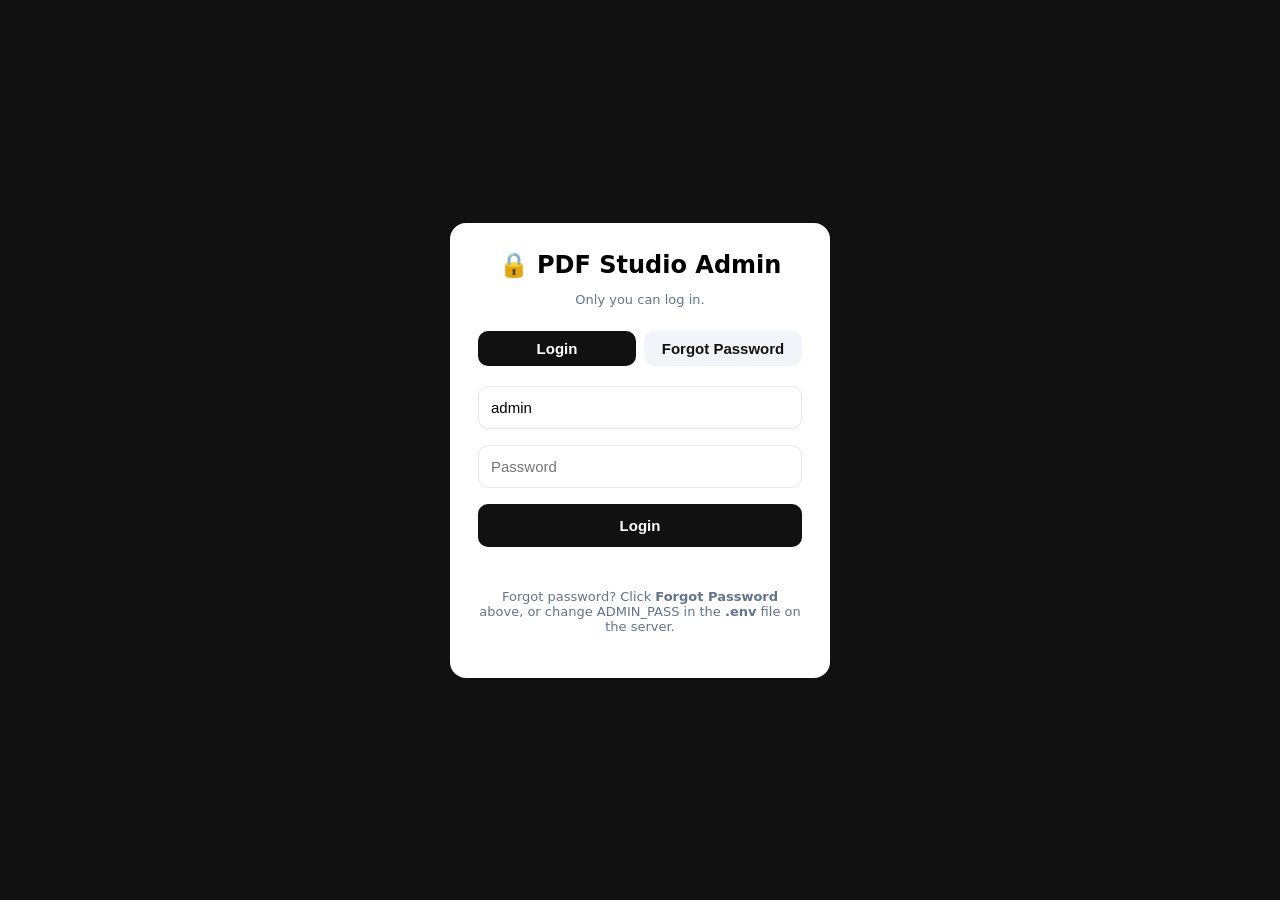
<file: admin-login.html>
<!DOCTYPE html>
<html lang="en"><head><meta charset="UTF-8"><meta name="viewport" content="width=device-width,initial-scale=1">
<title>Admin Login - PDF Studio</title>
<style>
*{box-sizing:border-box} body{font-family:system-ui,sans-serif;margin:0;background:#111;display:flex;align-items:center;justify-content:center;min-height:100vh;padding:16px}
.card{background:#fff;border-radius:16px;padding:28px;width:100%;max-width:380px;text-align:center}
h2{margin:0 0 6px} .small{color:#64748b;font-size:13px;margin-bottom:16px}
input{width:100%;padding:12px;border:1px solid #e5e7eb;border-radius:10px;margin:8px 0;font-size:15px}
button{width:100%;background:#111;color:#fff;border:0;padding:13px;border-radius:10px;font-weight:800;font-size:15px;cursor:pointer;margin-top:8px}
button:disabled{opacity:.6}
#error,#forgotError,#forgotSuccess{font-size:13px;min-height:18px;margin-top:8px}
#error,#forgotError{color:#dc2626} #forgotSuccess{color:#16a34a}
.tabs{display:flex;gap:8px;margin-bottom:12px}
.tabs button{background:#f1f5f9;color:#111;padding:9px;flex:1}
.tabs button.active{background:#111;color:#fff}
</style></head><body>
<div class="card">
<h2>🔒 PDF Studio Admin</h2>
<p class="small">Only you can log in.</p>
<div class="tabs"><button id="tabLogin" class="active" onclick="showTab('login')">Login</button><button id="tabForgot" onclick="showTab('forgot')">Forgot Password</button></div>
<div id="loginBox">
<input type="text" id="username" placeholder="Username" value="admin">
<input type="password" id="password" placeholder="Password" onkeydown="if(event.key==='Enter') login()">
<button id="loginBtn" onclick="login()">Login</button>
<div id="error"></div>
</div>
<div id="forgotBox" style="display:none">
<p class="small">Enter your Recovery Code, then create a new password. Your Recovery Code is in your <b>.env</b> file.</p>
<input type="text" id="recoveryCode" placeholder="Recovery Code">
<input type="password" id="newPass" placeholder="New Password (min 6 characters)">
<input type="password" id="newPass2" placeholder="Confirm New Password">
<button onclick="forgot()">🔑 Set New Password</button>
<div id="forgotError"></div><div id="forgotSuccess"></div>
</div>
<p class="small" style="margin-top:16px;">Forgot password? Click <b>Forgot Password</b> above, or change ADMIN_PASS in the <b>.env</b> file on the server.</p>
</div>
<script src="./config.js"></script>
<script>
function showTab(which){
  document.getElementById('loginBox').style.display = which==='login' ? 'block' : 'none';
  document.getElementById('forgotBox').style.display = which==='forgot' ? 'block' : 'none';
  document.getElementById('tabLogin').classList.toggle('active', which==='login');
  document.getElementById('tabForgot').classList.toggle('active', which==='forgot');
}
async function login(){
  const btn = document.getElementById('loginBtn');
  btn.disabled = true; btn.textContent = 'Checking...';
  const username = document.getElementById('username').value;
  const password = document.getElementById('password').value;
  // FIX: credentials include karna zaroori hai warna session nahi banega
  const r = await fetch(API_BASE + '/api/admin/login', { method:'POST', headers:{'Content-Type':'application/json'}, credentials:'include', body: JSON.stringify({username, password}) });
  const data = await r.json();
  if(data.ok){
    // FIX SPLIT: Backend ke /admin-bilal-123 pe mat jao, Frontend ke admin.html pe jao
    window.location.href = './admin.html';
  } else {
    document.getElementById('error').textContent = data.error || 'Incorrect password!';
    btn.disabled = false; btn.textContent = 'Login';
  }
}
async function forgot(){
  const recoveryCode = document.getElementById('recoveryCode').value.trim();
  const newPassword = document.getElementById('newPass').value;
  const newPassword2 = document.getElementById('newPass2').value;
  document.getElementById('forgotError').textContent = '';
  document.getElementById('forgotSuccess').textContent = '';
  if(newPassword !== newPassword2){ document.getElementById('forgotError').textContent = 'Both passwords do not match!'; return; }
  if(newPassword.length < 6){ document.getElementById('forgotError').textContent = 'Password must be at least 6 characters'; return; }
  const r = await fetch(API_BASE + '/api/admin/forgot', { method:'POST', headers:{'Content-Type':'application/json'}, body: JSON.stringify({recoveryCode, newPassword}) });
  const data = await r.json();
  if(data.ok){ document.getElementById('forgotSuccess').textContent = '✅ ' + data.message + ' Now login from the Login tab.'; }
  else document.getElementById('forgotError').textContent = data.error;
}
</script>
</body></html>
</file>
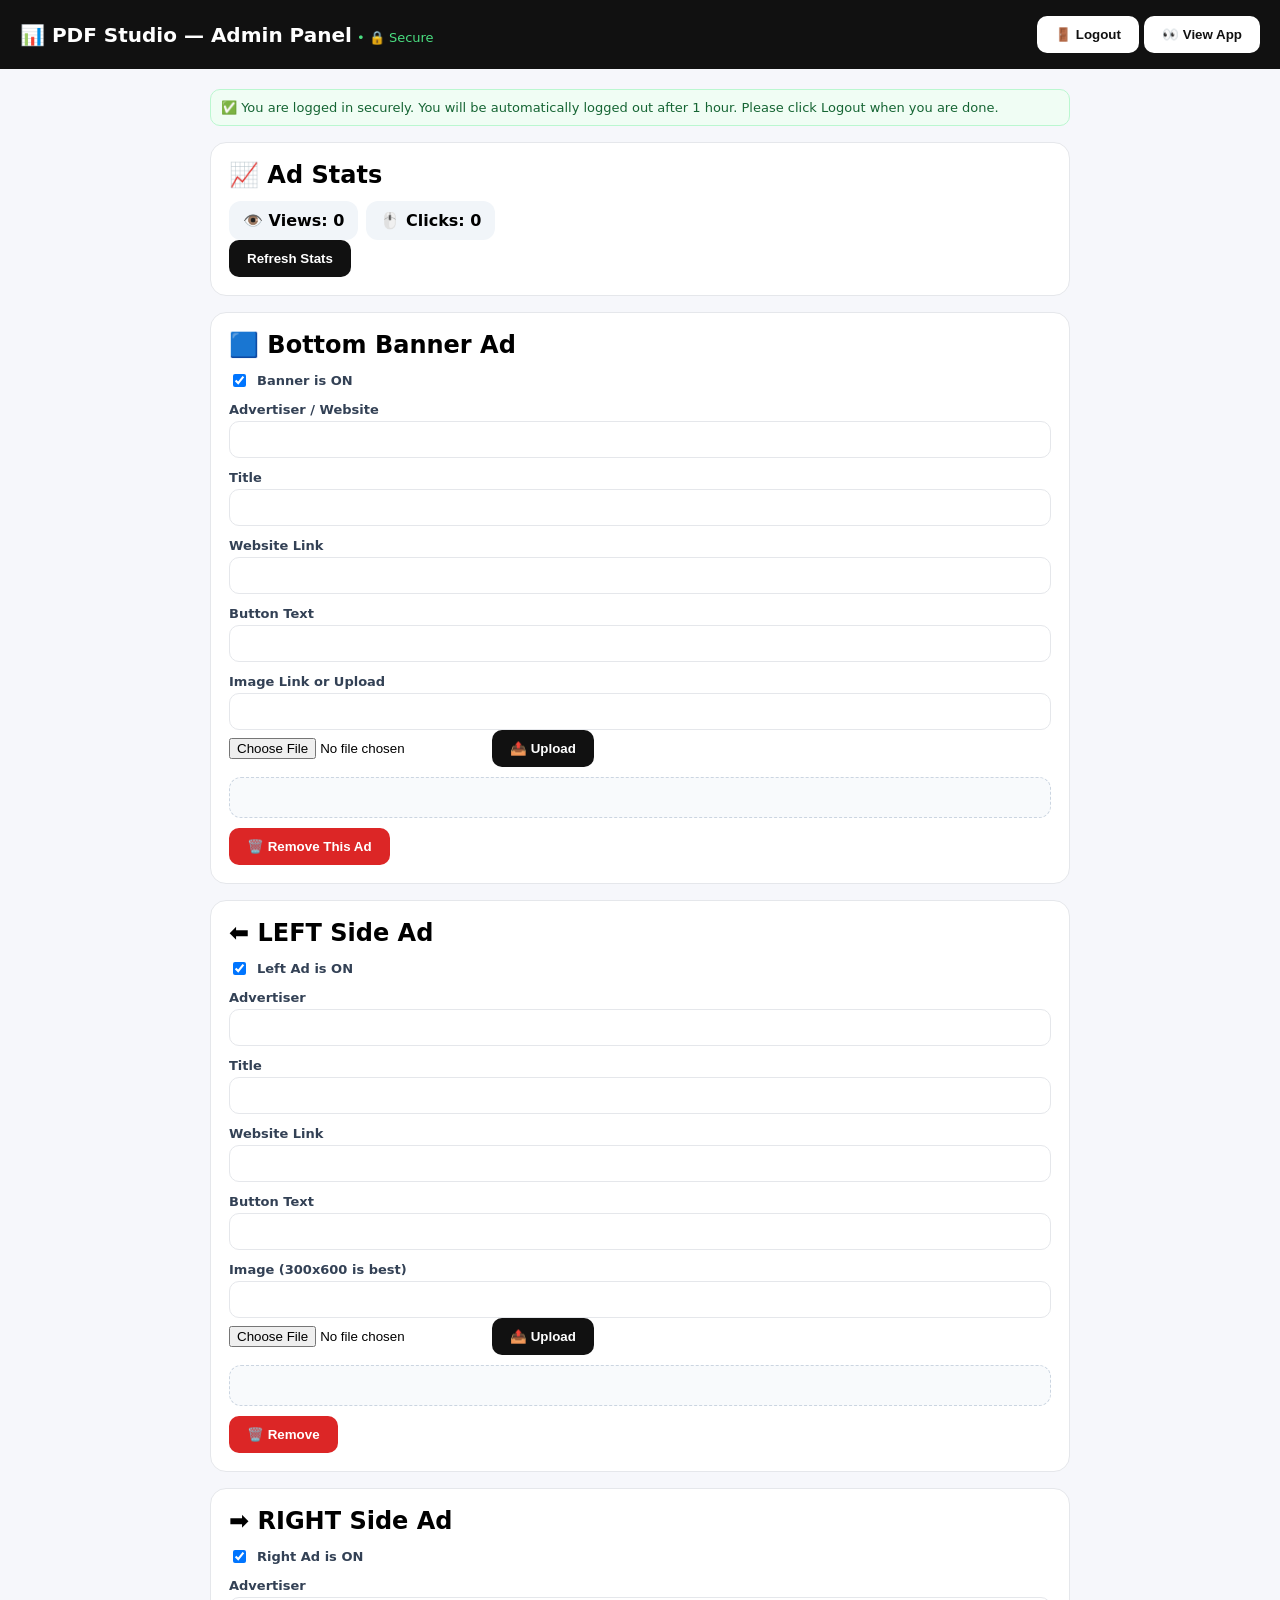
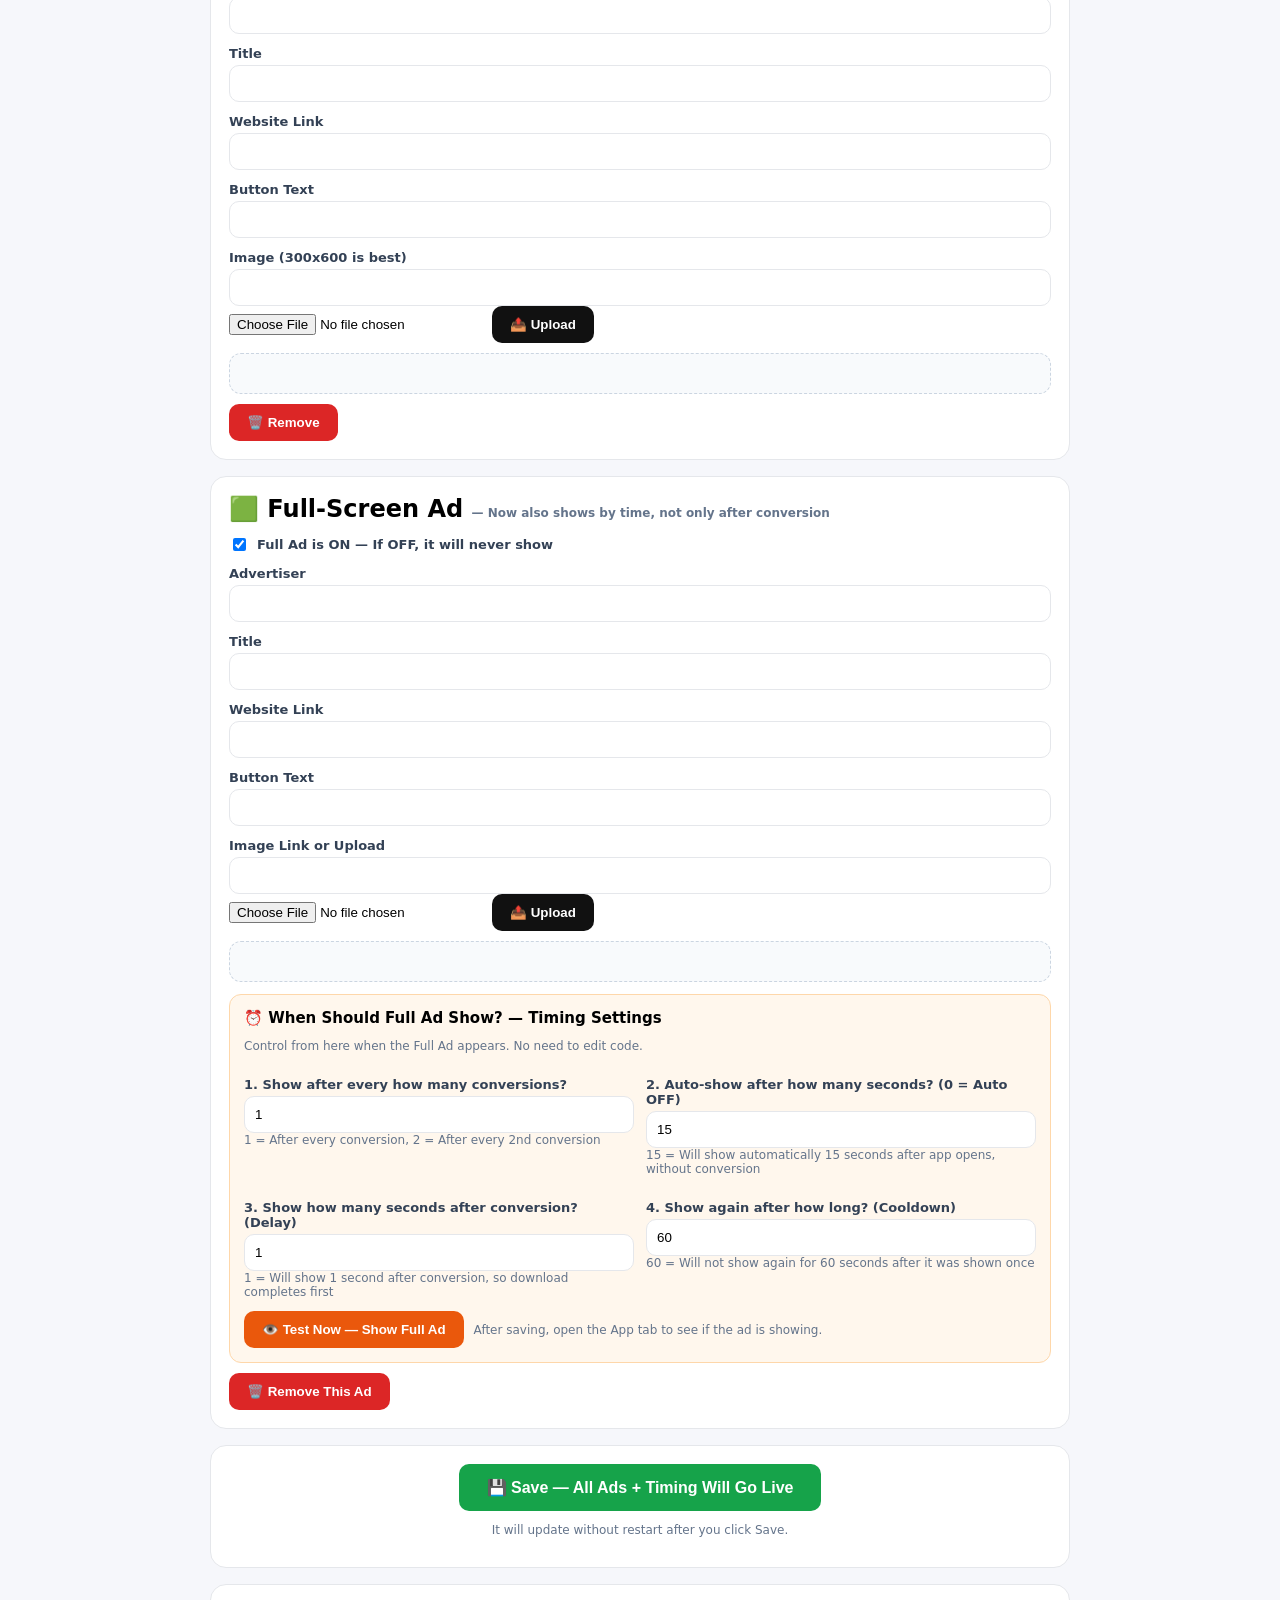
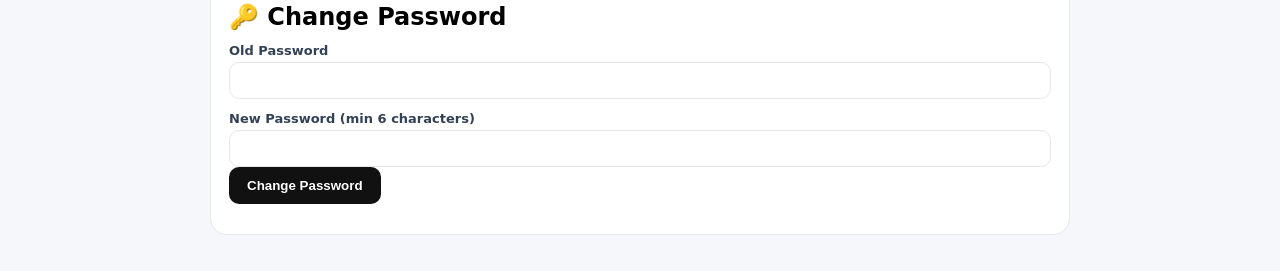
<file: admin.html>
<!DOCTYPE html>
<html lang="en"><head><meta charset="UTF-8"><meta name="viewport" content="width=device-width,initial-scale=1">
<title>Admin Panel - PDF Studio Ads</title>
<style>
*{box-sizing:border-box} body{font-family:system-ui,sans-serif;margin:0;background:#f6f7fb}
header{background:#111;color:#fff;padding:16px 20px;display:flex;justify-content:space-between;align-items:center;flex-wrap:wrap;gap:10px} header b{font-size:20px} header span{color:#4ade80;font-size:13px}
.wrap{max-width:900px;margin:0 auto;padding:20px}
.card{background:#fff;border:1px solid #e5e7eb;border-radius:16px;padding:18px;margin-bottom:16px}
h2{margin:0 0 12px} label{font-size:13px;font-weight:600;color:#334155;display:block;margin:12px 0 4px}
input[type=text],input[type=url],input[type=password],input[type=number]{width:100%;padding:10px;border:1px solid #e5e7eb;border-radius:10px}
.row{display:flex;gap:10px;flex-wrap:wrap;align-items:center}
.btn{background:#2563eb;color:#fff;border:0;padding:11px 18px;border-radius:10px;font-weight:700;cursor:pointer}
.btn.green{background:#16a34a} .btn.dark{background:#111} .btn.red{background:#dc2626} .btn.white{background:#fff;color:#111} .btn.orange{background:#ea580c}
.preview{border:1px dashed #cbd5e1;border-radius:12px;padding:10px;margin-top:10px;text-align:center;background:#f8fafc}
.preview img{max-width:100%;max-height:180px;border-radius:10px}
.stat{display:inline-block;background:#f1f5f9;padding:10px 14px;border-radius:12px;margin-right:8px;font-weight:700}
.small{font-size:12px;color:#64748b}
.toggle{display:flex;gap:8px;align-items:center;margin:8px 0}
.secure{background:#f0fdf4;border:1px solid #bbf7d0;padding:10px;border-radius:10px;font-size:13px;color:#166534}
.time-box{background:#fff7ed;border:1px solid #fed7aa;border-radius:12px;padding:14px;margin-top:12px}
.time-box h3{margin:0 0 8px;font-size:15px}
.grid2{display:grid;grid-template-columns:1fr 1fr;gap:12px}
@media(max-width:600px){ .grid2{grid-template-columns:1fr} }
</style></head><body>
<header><div><b>📊 PDF Studio — Admin Panel</b> <span>• 🔒 Secure</span></div><div><button class="btn white" onclick="logout()">🚪 Logout</button> <a href="/" target="_blank"><button class="btn white">👀 View App</button></a></div></header>
<div class="wrap">
<div class="card secure">✅ You are logged in securely. You will be automatically logged out after 1 hour. Please click Logout when you are done.</div>

<div class="card">
<h2>📈 Ad Stats</h2>
<div><span class="stat">👁️ Views: <span id="statViews">0</span></span><span class="stat">🖱️ Clicks: <span id="statClicks">0</span></span></div>
<button class="btn dark" onclick="loadStats()">Refresh Stats</button>
</div>

<div class="card">
<h2>🟦 Bottom Banner Ad</h2>
<label class="toggle"><input type="checkbox" id="banner_enabled" checked> Banner is ON</label>
<label>Advertiser / Website</label><input type="text" id="banner_advertiser">
<label>Title</label><input type="text" id="banner_title">
<label>Website Link</label><input type="url" id="banner_link">
<label>Button Text</label><input type="text" id="banner_button">
<label>Image Link or Upload</label><input type="url" id="banner_image_url">
<div class="row"><input type="file" id="banner_file" accept="image/*"><button class="btn dark" onclick="uploadImage('banner')">📤 Upload</button></div>
<div class="preview"><img id="banner_preview"><div class="small" id="banner_image_label"></div></div>
<div class="row" style="margin-top:10px;"><button class="btn red" onclick="removeAd('banner')">🗑️ Remove This Ad</button></div>
</div>

<div class="card">
<h2>⬅️ LEFT Side Ad</h2>
<label class="toggle"><input type="checkbox" id="left_enabled" checked> Left Ad is ON</label>
<label>Advertiser</label><input type="text" id="left_advertiser">
<label>Title</label><input type="text" id="left_title">
<label>Website Link</label><input type="url" id="left_link">
<label>Button Text</label><input type="text" id="left_button">
<label>Image (300x600 is best)</label><input type="url" id="left_image_url">
<div class="row"><input type="file" id="left_file" accept="image/*"><button class="btn dark" onclick="uploadImage('left')">📤 Upload</button></div>
<div class="preview"><img id="left_preview"><div class="small" id="left_image_label"></div></div>
<div class="row" style="margin-top:10px;"><button class="btn red" onclick="removeAd('left')">🗑️ Remove</button></div>
</div>

<div class="card">
<h2>➡️ RIGHT Side Ad</h2>
<label class="toggle"><input type="checkbox" id="right_enabled" checked> Right Ad is ON</label>
<label>Advertiser</label><input type="text" id="right_advertiser">
<label>Title</label><input type="text" id="right_title">
<label>Website Link</label><input type="url" id="right_link">
<label>Button Text</label><input type="text" id="right_button">
<label>Image (300x600 is best)</label><input type="url" id="right_image_url">
<div class="row"><input type="file" id="right_file" accept="image/*"><button class="btn dark" onclick="uploadImage('right')">📤 Upload</button></div>
<div class="preview"><img id="right_preview"><div class="small" id="right_image_label"></div></div>
<div class="row" style="margin-top:10px;"><button class="btn red" onclick="removeAd('right')">🗑️ Remove</button></div>
</div>

<div class="card">
<h2>🟩 Full-Screen Ad <span class="small">— Now also shows by time, not only after conversion</span></h2>
<label class="toggle"><input type="checkbox" id="inter_enabled" checked> Full Ad is ON — If OFF, it will never show</label>
<label>Advertiser</label><input type="text" id="inter_advertiser">
<label>Title</label><input type="text" id="inter_title">
<label>Website Link</label><input type="url" id="inter_link">
<label>Button Text</label><input type="text" id="inter_button">
<label>Image Link or Upload</label><input type="url" id="inter_image_url">
<div class="row"><input type="file" id="inter_file" accept="image/*"><button class="btn dark" onclick="uploadImage('inter')">📤 Upload</button></div>
<div class="preview"><img id="inter_preview"><div class="small" id="inter_image_label"></div></div>

<div class="time-box">
<h3>⏰ When Should Full Ad Show? — Timing Settings</h3>
<p class="small">Control from here when the Full Ad appears. No need to edit code.</p>
<div class="grid2">
<div><label>1. Show after every how many conversions?</label><input type="number" id="inter_showAfterConverts" min="1" max="10" value="1"><div class="small">1 = After every conversion, 2 = After every 2nd conversion</div></div>
<div><label>2. Auto-show after how many seconds? (0 = Auto OFF)</label><input type="number" id="inter_autoShow" min="0" max="300" value="15"><div class="small">15 = Will show automatically 15 seconds after app opens, without conversion</div></div>
<div><label>3. Show how many seconds after conversion? (Delay)</label><input type="number" id="inter_delay" min="0" max="10" value="1"><div class="small">1 = Will show 1 second after conversion, so download completes first</div></div>
<div><label>4. Show again after how long? (Cooldown)</label><input type="number" id="inter_cooldown" min="0" max="600" value="60"><div class="small">60 = Will not show again for 60 seconds after it was shown once</div></div>
</div>
<div class="row" style="margin-top:12px;"><button class="btn orange" onclick="testFullAd()">👁️ Test Now — Show Full Ad</button><span class="small">After saving, open the App tab to see if the ad is showing.</span></div>
</div>

<div class="row" style="margin-top:10px;"><button class="btn red" onclick="removeAd('inter')">🗑️ Remove This Ad</button></div>
</div>

<div class="card" style="text-align:center;">
<button class="btn green" style="font-size:16px;padding:14px 28px;" onclick="saveAds()">💾 Save — All Ads + Timing Will Go Live</button>
<p class="small" id="saveMsg">It will update without restart after you click Save.</p>
</div>

<div class="card">
<h2>🔑 Change Password</h2>
<label>Old Password</label><input type="password" id="oldPass">
<label>New Password (min 6 characters)</label><input type="password" id="newPassAdmin">
<button class="btn dark" onclick="changePass()">Change Password</button>
<p class="small" id="changeMsg"></p>
</div>

</div>
<script src="./config.js"></script>
<script>
let ADMIN_PATH = '';
async function checkLogin(){
  const me = await fetch(API_BASE + '/api/admin/me', { credentials:'include' }).then(r=>r.json());
  if(!me.loggedIn){ window.location.href = './admin-login.html'; return; }
  ADMIN_PATH = me.adminPath;
}
async function logout(){ await fetch(API_BASE + '/api/admin/logout', {method:'POST', credentials:'include'}); window.location.href = './admin-login.html'; }
async function loadAds(){
  const r = await fetch(API_BASE + '/api/ads', { credentials:'include' }); const ads = await r.json();
  const src = { banner: ads.banner||{}, left: ads.leftAd||{}, right: ads.rightAd||{}, inter: ads.interstitial||{} };
  for(const k of ['banner','left','right','inter']){
    const a = src[k];
    document.getElementById(k+'_enabled').checked = a.enabled !== false;
    document.getElementById(k+'_advertiser').value = a.advertiser||'';
    document.getElementById(k+'_title').value = a.title||'';
    document.getElementById(k+'_link').value = a.link||'';
    document.getElementById(k+'_button').value = a.buttonText||'Visit Website';
    document.getElementById(k+'_image_url').value = a.image||'';
    document.getElementById(k+'_preview').src = a.image||'';
    document.getElementById(k+'_image_label').textContent = a.image||'';
  }
  const inter = src.inter;
  document.getElementById('inter_showAfterConverts').value = inter.showAfterConverts ?? 1;
  document.getElementById('inter_autoShow').value = inter.autoShowAfterSeconds ?? 15;
  document.getElementById('inter_delay').value = inter.delaySeconds ?? 1;
  document.getElementById('inter_cooldown').value = inter.cooldownSeconds ?? 60;
  loadStats();
}
async function loadStats(){ try{ const r = await fetch(API_BASE + '/api/ads/stats', { credentials:'include' }); const s = await r.json(); document.getElementById('statViews').textContent = s.views||0; document.getElementById('statClicks').textContent = s.clicks||0; }catch{} }
async function uploadImage(which){
  const file = document.getElementById(which+'_file').files[0];
  if(!file){ alert('Please select an image first'); return; }
  const fd = new FormData(); fd.append('image', file);
  const r = await fetch(API_BASE + '/api/admin/upload', {method:'POST', credentials:'include', body:fd});
  const data = await r.json();
  if(data.url){ document.getElementById(which+'_image_url').value = data.url; document.getElementById(which+'_preview').src = data.url; document.getElementById(which+'_image_label').textContent = data.url; alert('Image uploaded!'); }
  else alert('Upload failed: ' + (data.error||''));
}
['banner','left','right','inter'].forEach(k=>{ document.getElementById(k+'_image_url').addEventListener('input', e=>{ document.getElementById(k+'_preview').src = e.target.value; }); });
async function removeAd(which){
  if(!confirm('Are you sure you want to remove this ad?')) return;
  document.getElementById(which+'_enabled').checked = false;
  document.getElementById(which+'_title').value=''; document.getElementById(which+'_link').value=''; document.getElementById(which+'_image_url').value=''; document.getElementById(which+'_preview').src='';
  await saveAds();
}
function testFullAd(){
  alert('Now open the App tab ( / ) - Full Ad will show there. To test in App console, type: DirectAds.testFullAd()');
  window.open('/', '_blank');
}
async function saveAds(){
  const payload = {
    banner:{enabled:document.getElementById('banner_enabled').checked,id:'ad_banner',advertiser:document.getElementById('banner_advertiser').value,title:document.getElementById('banner_title').value,image:document.getElementById('banner_image_url').value,link:document.getElementById('banner_link').value,buttonText:document.getElementById('banner_button').value||'Visit Website',type:'website'},
    leftAd:{enabled:document.getElementById('left_enabled').checked,id:'ad_left',advertiser:document.getElementById('left_advertiser').value,title:document.getElementById('left_title').value,image:document.getElementById('left_image_url').value,link:document.getElementById('left_link').value,buttonText:document.getElementById('left_button').value||'Visit Website',type:'website'},
    rightAd:{enabled:document.getElementById('right_enabled').checked,id:'ad_right',advertiser:document.getElementById('right_advertiser').value,title:document.getElementById('right_title').value,image:document.getElementById('right_image_url').value,link:document.getElementById('right_link').value,buttonText:document.getElementById('right_button').value||'Visit Website',type:'website'},
    interstitial:{enabled:document.getElementById('inter_enabled').checked,id:'ad_inter',advertiser:document.getElementById('inter_advertiser').value,title:document.getElementById('inter_title').value,image:document.getElementById('inter_image_url').value,link:document.getElementById('inter_link').value,buttonText:document.getElementById('inter_button').value||'Visit Website',type:'website',
      showAfterConverts: parseInt(document.getElementById('inter_showAfterConverts').value||'1',10),
      autoShowAfterSeconds: parseInt(document.getElementById('inter_autoShow').value||'0',10),
      delaySeconds: parseInt(document.getElementById('inter_delay').value||'0',10),
      cooldownSeconds: parseInt(document.getElementById('inter_cooldown').value||'60',10)
    }
  };
  document.getElementById('saveMsg').textContent='Saving...';
  const r = await fetch(API_BASE + '/api/admin/ads',{method:'POST',headers:{'Content-Type':'application/json'},credentials:'include',body:JSON.stringify(payload)});
  const data = await r.json();
  if(data.ok){ document.getElementById('saveMsg').textContent='✅ Done! Ads + Timing are live. Refresh the App to check.'; alert('Ads Saved! Refresh the App, Full Ad will now show on time.'); }
  else { document.getElementById('saveMsg').textContent='Error: '+data.error; if(r.status===401) logout(); }
}
async function changePass(){
  const oldPassword = document.getElementById('oldPass').value;
  const newPassword = document.getElementById('newPassAdmin').value;
  const r = await fetch(API_BASE + '/api/admin/change-password',{method:'POST',headers:{'Content-Type':'application/json'},credentials:'include',body:JSON.stringify({oldPassword,newPassword})});
  const d = await r.json();
  document.getElementById('changeMsg').textContent = d.message || d.error || '';
  if(d.ok){ setTimeout(()=>logout(), 1000); }
}
checkLogin().then(loadAds);
</script>
</body></html>
</file>
